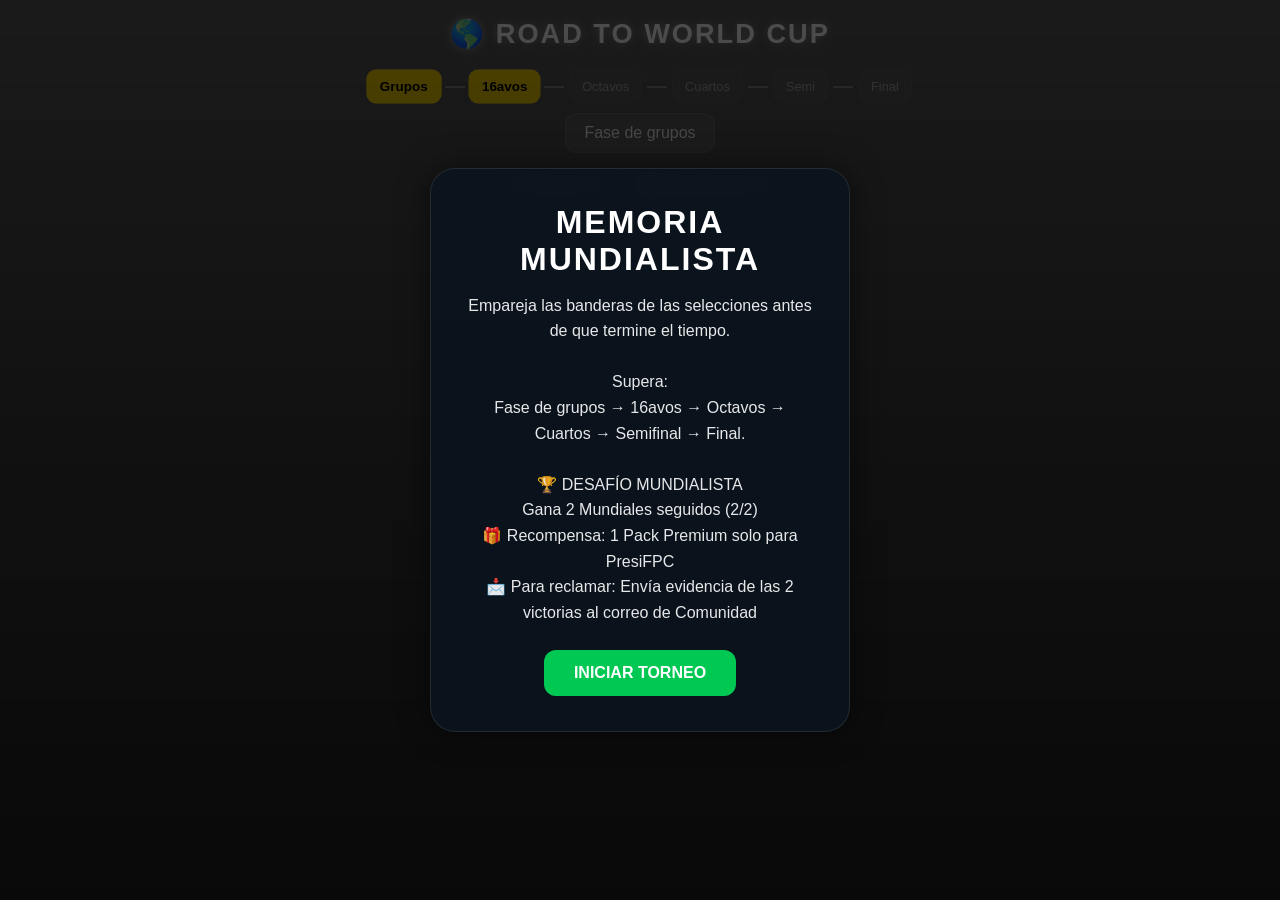
<file: minijuegos/mundial.html>
<!DOCTYPE html>
<html lang="es">
<head>
<meta charset="UTF-8" />
<meta name="viewport" content="width=device-width, initial-scale=1.0"/>

<title>Memoria Mundialista</title>

<style>

*{
  margin:0;
  padding:0;
  box-sizing:border-box;
  font-family:Arial, Helvetica, sans-serif;
}

body{
  min-height:100vh;
  background:
  linear-gradient(rgba(0,0,0,.65), rgba(0,0,0,.75)),
  url("https://static.latinspots.com/notas/Gnota_66089.jpg");
  background-size:cover;
  background-position:center;
  overflow-x:hidden;
  color:white;
}

/* ========================= */
/* MENU INICIAL */
/* ========================= */

.start-screen{
  position:fixed;
  inset:0;
  display:flex;
  justify-content:center;
  align-items:center;
  background:
  linear-gradient(rgba(0,0,0,.7), rgba(0,0,0,.85));
  z-index:9999;
}

.start-box{
  width:90%;
  max-width:420px;
  background:rgba(10,20,30,.9);
  border:1px solid rgba(255,255,255,.1);
  border-radius:25px;
  padding:35px;
  text-align:center;
  backdrop-filter:blur(8px);
  box-shadow:0 0 30px rgba(0,0,0,.5);

}

.start-box h1{
  font-size:2rem;
  margin-bottom:15px;
  letter-spacing:2px;
}

.start-box p{
  opacity:.9;
  line-height:1.6;
  margin-bottom:25px;
}

.start-btn{
  border:none;
  background:#00c853;
  color:white;
  padding:14px 30px;
  border-radius:12px;
  font-size:1rem;
  font-weight:bold;
  cursor:pointer;
  transition:.3s;
}

.start-btn:hover{
  transform:scale(1.05);
}

/* ========================= */
/* HUD */
/* ========================= */

.container{
  width:95%;
  max-width:950px;
  margin:auto;
  display:flex;
  flex-direction:column;
  align-items:center;
}

.title{
  margin-top:18px;
  font-size:1.7rem;
  text-align:center;
  letter-spacing:2px;
  text-shadow:0 0 10px rgba(255,255,255,.4);
}

.phase{
  margin-top:10px;
  font-size:1rem;
  background:rgba(255,255,255,.08);
  padding:10px 18px;
  border-radius:12px;
  border:1px solid rgba(255,255,255,.1);
}

.hud{
  margin-top:15px;
  display:flex;
  gap:10px;
  flex-wrap:wrap;
  justify-content:center;
}

.box{
  background:rgba(255,255,255,.08);
  border:1px solid rgba(255,255,255,.1);
  padding:8px 15px;
  border-radius:12px;
  font-size:.9rem;
  font-weight:bold;
  backdrop-filter:blur(5px);
}

/* ========================= */
/* TABLERO */
/* ========================= */

.game-board{
  margin-top:20px;
  display:grid;
  gap:8px;
  justify-content:center;
  perspective:1000px;
}

.card{
  width:54px;
  height:68px;
  position:relative;
  transform-style:preserve-3d;
  transition:transform .5s;
  cursor:pointer;
}

.card.flip{

  transform:rotateY(180deg);
}


.face{
  position:absolute;
  inset:0;
  border-radius:10px;
  overflow:hidden;
  backface-visibility:hidden;
  border:1px solid rgba(255,255,255,.1);
  box-shadow:0 4px 10px rgba(0,0,0,.4);
}

.front{
  background:
  linear-gradient(145deg,#12202c,#09131b);
  display:flex;
  justify-content:center;
  align-items:center;
  font-size:1.4rem;
}

.back{
  transform:rotateY(180deg);
  background:white;
}

.back img{
  width:100%;
  height:100%;
  object-fit:cover;
}

.matched{

  animation:glow .6s ease;
}

@keyframes glow{

  0%{
    transform:rotateY(180deg) scale(1);
  }

  50%{
    transform:rotateY(180deg) scale(1.08);
  }

  100%{
    transform:rotateY(180deg) scale(1);
  }
}

/* ========================= */
/* MODAL */
/* ========================= */

.overlay{
  position:fixed;
  inset:0;
  background:rgba(0,0,0,.8);
  display:none;
  justify-content:center;
  align-items:center;
  z-index:999;
}

.modal{
  width:90%;
  max-width:400px;
  background:#0f1a23;
  border-radius:20px;
  padding:30px;
  text-align:center;
  border:1px solid rgba(255,255,255,.1);
}

.modal h2{
  margin-bottom:15px;
}

.modal p{
  line-height:1.6;
}

.modal button{
  margin-top:20px;
  border:none;
  background:#00c853;
  color:white;
  padding:12px 25px;
  border-radius:10px;
  cursor:pointer;
  font-weight:bold;
}

@media(max-width:500px){

  .card{
    width:48px;
    height:60px;
  }

}

/* ========================= */
/* TORNEO */
/* ========================= */

.tournament{
  width:95%;
  max-width:900px;
  margin-top:20px;
  display:flex;
  align-items:center;
  justify-content:center;
  gap:5px;
  flex-wrap:wrap;
}

.stage{
  padding:8px 12px;
  border-radius:10px;
  background:rgba(255,255,255,.08);
  border:1px solid rgba(255,255,255,.08);
  font-size:.8rem;
  opacity:.5;
  transition:.3s;
}

.stage.active{
  background:#ffd600;
  color:black;
  opacity:1;
  transform:scale(1.05);
  font-weight:bold;
}

.stage.completed{
  background:#00c853;
  opacity:1;
  font-weight:bold;
}

.line{
  width:20px;
  height:2px;
  background:rgba(255,255,255,.3);
}

</style>
</head>

<body>

<!-- MENU -->

<div class="start-screen" id="startScreen">

  <div class="start-box">

    <h1>MEMORIA MUNDIALISTA</h1>

    <p>
      Empareja las banderas de las selecciones
      antes de que termine el tiempo.
      <br><br>
      Supera:
      <br>
      Fase de grupos → 16avos → Octavos → Cuartos →
      Semifinal → Final.
    <br><br>
    🏆 DESAFÍO MUNDIALISTA
<br>
    Gana 2 Mundiales seguidos (2/2)
<br>
    🎁 Recompensa:
    1 Pack Premium solo para PresiFPC
<br>
    📩 Para reclamar:
    Envía evidencia de las 2 victorias al correo de Comunidad
    </p>

    <button class="start-btn" id="startBtn">
      INICIAR TORNEO
    </button>

  </div>

</div>

<!-- CONTENIDO -->

<div class="container">

  <h1 class="title">
    🌎 ROAD TO WORLD CUP
  </h1>

  <div class="tournament">

  <div class="stage active">Grupos</div>
  <div class="line"></div>
  <div class="stage active">16avos</div>
  <div class="line"></div>
  <div class="stage">Octavos</div>
  <div class="line"></div>
  <div class="stage">Cuartos</div>
  <div class="line"></div>
  <div class="stage">Semi</div>
  <div class="line"></div>
  <div class="stage">Final</div>

  </div>

  <div class="phase" id="phaseText">
    Fase de grupos
  </div>

  <div class="hud">

    <div class="box">
      ⏱ Tiempo:
      <span id="time">0</span>
    </div>

    <div class="box">
      🎯 Movimientos:
      <span id="moves">0</span>
    </div>

  </div>

  <div class="game-board" id="board"></div>

</div>

<!-- MODAL -->

<div class="overlay" id="overlay">

  <div class="modal">

    <h2 id="resultTitle"></h2>

    <p id="resultText"></p>

    <button id="nextBtn">
      Continuar
    </button>

  </div>

</div>

<script>

const FLAGS = [
  "banderas/mundial.png",
  "banderas/Clutch.png",
  "banderas/maple.png",
  "banderas/zayu.png",

  "banderas/mexico.png",
  "banderas/usa.png",
  "banderas/canada.png",
  "banderas/panama.png",
  "banderas/haiti.png",
  "banderas/curazao.png",

  "banderas/argentina.png",
  "banderas/brasil.png",
  "banderas/colombia.png",
  "banderas/uruguay.png",
  "banderas/ecuador.png",
  "banderas/paraguay.png",

  "banderas/francia.png",
  "banderas/alemania.png",
  "banderas/espana.png",
  "banderas/portugal.png",
  "banderas/suecia.png",
  "banderas/austria.png",
  "banderas/belgica.png",
  "banderas/bosnia.png",
  "banderas/chequia.png",
  "banderas/croacia.png",
  "banderas/escocia.png",
  "banderas/inglaterra.png",
  "banderas/noruega.png",
  "banderas/paises-bajos.png",
  "banderas/suiza.png",
  "banderas/turquia.png",

  "banderas/marruecos.png",
  "banderas/ghana.png",
  "banderas/argelia.png",
  "banderas/egipto.png",
  "banderas/senegal.png",
  "banderas/sudafrica.png",
  "banderas/tunez.png",
  "banderas/congo.png",
  "banderas/costa-marfil.png",
  "banderas/cabo-verde.png",

  "banderas/japon.png",
  "banderas/korea.png",
  "banderas/arabia.png",
  "banderas/iran.png",
  "banderas/iraq.png",
  "banderas/qatar.png",
  "banderas/uzbekistan.png",
  "banderas/jordan.png",
  "banderas/australia.png",

  "banderas/nueva-zelanda.png",
];

/* ========================= */
/* FASES */
/* ========================= */
const PHASES = [

{
  name:"Fase de grupos",
  pairs:4,
  time:45
},

{
  name:"16vos de final",
  pairs:5,
  time:42
},

{
  name:"Octavos de final",
  pairs:6,
  time:40
},

{
  name:"Cuartos de final",
  pairs:8,
  time:38
},

{
  name:"Semifinal",
  pairs:10,
  time:35
},

{
  name:"Final Mundial",
  pairs:12,
  time:35
}

];

const board = document.getElementById("board");
const timeText = document.getElementById("time");
const movesText = document.getElementById("moves");
const phaseText = document.getElementById("phaseText");
const overlay = document.getElementById("overlay");

const resultTitle = document.getElementById("resultTitle");
const resultText = document.getElementById("resultText");                                                                                                         
const nextBtn = document.getElementById("nextBtn");
const startScreen = document.getElementById("startScreen");
const startBtn = document.getElementById("startBtn");

const stages = document.querySelectorAll(".stage");

const flipSound = new Audio("sounds/flip.wav");
const matchSound = new Audio("sounds/match.wav");
const wrongSound = new Audio("sounds/wrong.wav");
const winSound = new Audio("sounds/win.wav");
const loseSound = new Audio("sounds/lose.wav");
const phaseWinSound = new Audio("sounds/phase-win.wav");


let phase = 0;

let firstCard = null;
let secondCard = null;
let lockBoard = false;

let moves = 0;
let matches = 0;

let timer;
let timeLeft = 0;

let currentFlags = [];

let consecutiveWins =
parseInt(
localStorage.getItem(
"consecutiveWins"
)
) || 0;

let victoryCodes =
JSON.parse(
localStorage.getItem("victoryCodes")
) || [];


function generateVictoryCode(){
   const random =
   Math.floor(
      10000 + Math.random()*90000
   );
   return `WM-${random}`;

}

/* ========================= */

function shuffle(array){

  return array.sort(() => Math.random() - 0.5);

}

function getFlags(amount){

  return shuffle([...FLAGS]).slice(0, amount);

}

function createGrid(totalCards){

  let cols = 4;

  if(totalCards >= 16) cols = 5;
  if(totalCards >= 20) cols = 6;

  board.style.gridTemplateColumns =
  `repeat(${cols}, 1fr)`;

}

function updateTournamentUI(){

  stages.forEach(stage => {

    stage.classList.remove(
      "active",
      "completed"
    );

  });

  stages.forEach((stage,index) => {

    if(index < phase){

      stage.classList.add("completed");
    }
  });

  stages[phase].classList.add("active");

}


function startPhase(){

  clearInterval(timer);

  board.innerHTML = "";

  firstCard = null;
  secondCard = null;

  moves = 0;
  matches = 0;

  movesText.textContent = 0;

  const config = PHASES[phase];

  phaseText.innerHTML = config.name;
  updateTournamentUI();

  currentFlags = getFlags(config.pairs);

  const cards = shuffle([
    ...currentFlags,
    ...currentFlags
  ]);

  createGrid(cards.length);

  cards.forEach(flag => {

    const card = document.createElement("div");

    card.className = "card";

    card.dataset.flag = flag;

    card.innerHTML = `

      <div class="face front">
        ⚽
      </div>

      <div class="face back">
        <img src="${flag}">
      </div>

    `;

    card.addEventListener("click", flipCard);

    board.appendChild(card);

  });

  timeLeft = config.time;

  timeText.textContent = timeLeft;

  timer = setInterval(() => {

    timeLeft--;

    timeText.textContent = timeLeft;

    if(timeLeft <= 0){

      clearInterval(timer);

      loseTournament();

    }

  },1000);

}

function flipCard(){

  if(lockBoard) return;

  if(this === firstCard) return;

   flipSound.currentTime = 0;
   flipSound.play();

  this.classList.add("flip");

  if(!firstCard){

    firstCard = this;
    return;

  }

  secondCard = this;

  moves++;

  movesText.textContent = moves;

  checkMatch();
 
}

function checkMatch(){

  const match =
  firstCard.dataset.flag === secondCard.dataset.flag;

  if(match){

    matchSound.currentTime = 0;
    matchSound.play();

    firstCard.classList.add("matched");
    secondCard.classList.add("matched");

    firstCard.removeEventListener("click", flipCard);
    secondCard.removeEventListener("click", flipCard);

    matches++;

    matchSound.currentTime = 0;
    matchSound.play();

    resetTurn();

    if(matches === currentFlags.length){

      clearInterval(timer);

      if(phase >= PHASES.length - 1){

        worldChampion();

      }else{

        nextPhase();

      }

    }

  }else{

    wrongSound.currentTime = 0;
    wrongSound.play();

    lockBoard = true;

    setTimeout(() => {

      firstCard.classList.remove("flip");
      secondCard.classList.remove("flip");

      resetTurn();

    },700);

  }

}

function resetTurn(){

  firstCard = null;
  secondCard = null;
  lockBoard = false;

}

function nextPhase(){

  phaseWinSound.currentTime = 0;
  phaseWinSound.play();
  overlay.style.display = "flex";

  resultTitle.innerHTML =
  "✅ Clasificaste";

  resultText.innerHTML =
  `
  Superaste ${PHASES[phase].name}.
  <br><br>
  El siguiente rival será más difícil.
  `;

  nextBtn.innerHTML =
  "Jugar siguiente fase";

  nextBtn.onclick = () => {

    overlay.style.display = "none";

    phase++;

    startPhase();

  };

}

function loseTournament(){

  loseSound.play();

  consecutiveWins = 0;
 
  localStorage.setItem(
   "consecutiveWins", 0
   );

  overlay.style.display = "flex";

  resultTitle.innerHTML =
  "❌ Eliminado";

  resultText.innerHTML =
  `
  Se terminó el tiempo.
  <br><br>
  Has quedado fuera del Mundial.
  `;

  nextBtn.innerHTML =
  "Volver a empezar";

  nextBtn.onclick = () => {

    overlay.style.display = "none";

    phase = 0;

    startPhase();

  };

}

function worldChampion(){

  winSound.currentTime = 0;
  winSound.play();

  consecutiveWins++;

  const code = generateVictoryCode();
  victoryCodes.push(code);
  localStorage.setItem("victoryCodes",JSON.stringify(victoryCodes));


  localStorage.setItem(
    "consecutiveWins",
    consecutiveWins
  );

  overlay.style.display = "flex";

  if(consecutiveWins >= 2){

      resultTitle.innerHTML =
      "🎁 PREMIO DESBLOQUEADO";

     resultText.innerHTML=`

     Ganaste:
     2/2 Mundiales seguidos
     <br><br>

     Código victoria 1:
     ${victoryCodes[0]}
     <br><br>

     Código victoria 2:
     ${victoryCodes[1]}
     <br><br>

     📩 Envía captura de ambas
     victorias al correo Comunidad
`;

  }else{

      resultTitle.innerHTML =
      "🏆 CAMPEÓN DEL MUNDO";

     resultText.innerHTML=`

    Mundial ganado
    <br><br>

    Racha:
    ${consecutiveWins}/2
    <br><br>

    Código:
    ${code}
`;

  }

  nextBtn.innerHTML =
  "Jugar otra vez";

  nextBtn.onclick = ()=>{
      overlay.style.display="none";
      phase=0;
      startPhase();

  };

}

/*
function worldChampion(){

  winSound.play();
  overlay.style.display = "flex";

  resultTitle.innerHTML =
  "🏆 CAMPEÓN DEL MUNDO";

  resultText.innerHTML =
  `
  Completaste todas las fases
  del torneo mundialista.
  
  Has desbloqueado:
  🎁 Licencia , toma captura y manda al correo
  `;

  nextBtn.innerHTML =
  "Jugar otra vez";

  nextBtn.onclick = () => {

    overlay.style.display = "none";

    phase = 0;

    startPhase();

  };

}
*/

/* ========================= */
/* BOTÓN INICIAR */
/* ========================= */

startBtn.addEventListener("click", () => {

  startScreen.style.display = "none";

  startPhase();

});

FLAGS.forEach(flag=>{
    const img = new Image();

    img.onload = ()=>console.log("OK:",flag);

    img.onerror = ()=>console.log("ERROR:",flag);

    img.src = flag;
});

</script>

</body>
</html>
</file>
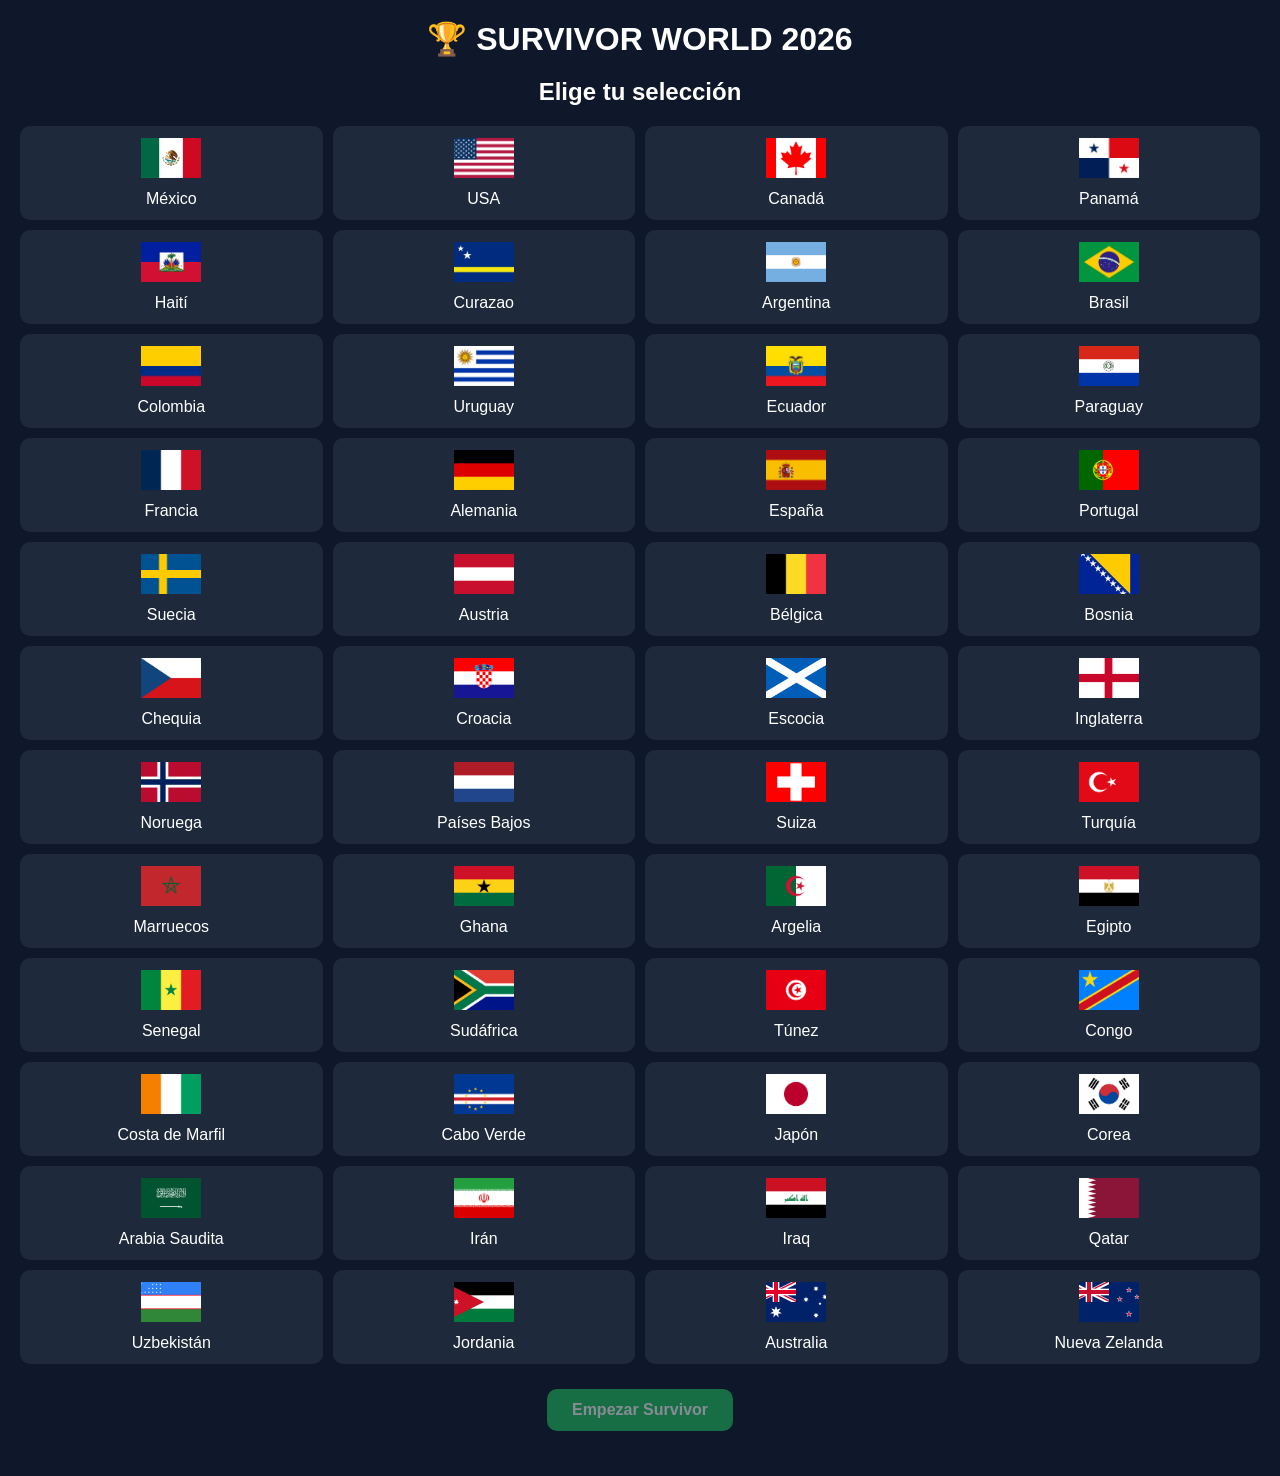
<file: minijuegos/survivor-world.html>
<!DOCTYPE html>
<html lang="es">
<head>
<meta charset="UTF-8">
<meta name="viewport" content="width=device-width, initial-scale=1.0">

<title>Survivor World 2026</title>

<style>

*{
    margin:0;
    padding:0;
    box-sizing:border-box;
    font-family:Arial, Helvetica, sans-serif;
}

body{
    background:#0f172a;
    color:white;
    min-height:100vh;
    padding:20px;
}

.hidden{
    display:none;
}

h1,h2{
    text-align:center;
    margin-bottom:20px;
}

#teamSelector,
#teamsGrid{
    display:grid;
    grid-template-columns: repeat(4, 1fr);
    gap:10px;
    margin-top:20px;
}

.team-card,
.team-option{
    background:#1e293b;
    border:2px solid transparent;
    border-radius:10px;
    padding:10px;
    text-align:center;
    cursor:pointer;
    transition:.3s;
}

.team-card img,
.team-option img{
    width:60px;
    height:40px;
    object-fit:cover;
    margin-bottom:8px;
}

.team-option:hover{
    transform:scale(1.05);
}

.selected{
    border-color:#facc15;
}

.player-team{
    border-color:#22c55e !important;
}

.eliminated{
    opacity:.25;
    filter:grayscale(100%);
    border-color:#ef4444 !important;
}

button{
    display:block;
    margin:25px auto;
    padding:12px 25px;
    border:none;
    border-radius:10px;
    cursor:pointer;
    font-size:16px;
    font-weight:bold;
}

#startBtn,
#continueBtn,
#restartBtn{
    background:#22c55e;
    color:white;
}

#startBtn:disabled{
    opacity:.5;
    cursor:not-allowed;
}

#countdown{
    text-align:center;
    font-size:70px;
    font-weight:bold;
    margin:20px 0;
}

#message{
    text-align:center;
    margin-top:20px;
    font-size:20px;
}

#playerInfo{
    text-align:center;
    margin-bottom:15px;
    font-size:20px;
}

#champion{
    text-align:center;
}

#champion img{
    width:180px;
    margin:20px 0;
}

</style>
</head>
<body>

<!-- SELECCIÓN -->

<div id="selectionScreen">

    <h1>🏆 SURVIVOR WORLD 2026</h1>
    <h2>Elige tu selección</h2>

    <div id="teamSelector"></div>

    <button id="startBtn" disabled>
        Empezar Survivor
    </button>

</div>

<!-- JUEGO -->

<div id="gameScreen" class="hidden">

    <h1 id="roundTitle"></h1>

    <div id="playerInfo"></div>

    <div id="countdown"></div>

    <div id="teamsGrid"></div>

    <div id="message"></div>

    <button id="continueBtn" class="hidden">
        Continuar
    </button>

</div>

<!-- FINAL -->

<div id="winnerScreen" class="hidden">

    <h1>🏆 CAMPEÓN</h1>

    <div id="champion"></div>

    <button id="restartBtn">
        Volver a jugar
    </button>

</div>

<script>

/* ===========================
   PEGA AQUÍ TU ARRAY COMPLETO
=========================== */

const teams = [

{ name:"México", flag:"banderas/mexico.png" },
{ name:"USA", flag:"banderas/usa.png" },
{ name:"Canadá", flag:"banderas/canada.png" },
{ name:"Panamá", flag:"banderas/panama.png" },
{ name:"Haití", flag:"banderas/haiti.png" },
{ name:"Curazao", flag:"banderas/curazao.png" },

{ name:"Argentina", flag:"banderas/argentina.png" },
{ name:"Brasil", flag:"banderas/brasil.png" },
{ name:"Colombia", flag:"banderas/colombia.png" },
{ name:"Uruguay", flag:"banderas/uruguay.png" },
{ name:"Ecuador", flag:"banderas/ecuador.png" },
{ name:"Paraguay", flag:"banderas/paraguay.png" },

{ name:"Francia", flag:"banderas/francia.png" },
{ name:"Alemania", flag:"banderas/alemania.png" },
{ name:"España", flag:"banderas/espana.png" },
{ name:"Portugal", flag:"banderas/portugal.png" },
{ name:"Suecia", flag:"banderas/suecia.png" },
{ name:"Austria", flag:"banderas/austria.png" },
{ name:"Bélgica", flag:"banderas/belgica.png" },
{ name:"Bosnia", flag:"banderas/bosnia.png" },
{ name:"Chequia", flag:"banderas/chequia.png" },
{ name:"Croacia", flag:"banderas/croacia.png" },
{ name:"Escocia", flag:"banderas/escocia.png" },
{ name:"Inglaterra", flag:"banderas/inglaterra.png" },
{ name:"Noruega", flag:"banderas/noruega.png" },
{ name:"Países Bajos", flag:"banderas/paises-bajos.png" },
{ name:"Suiza", flag:"banderas/suiza.png" },
{ name:"Turquía", flag:"banderas/turquia.png" },

{ name:"Marruecos", flag:"banderas/marruecos.png" },
{ name:"Ghana", flag:"banderas/ghana.png" },
{ name:"Argelia", flag:"banderas/argelia.png" },
{ name:"Egipto", flag:"banderas/egipto.png" },
{ name:"Senegal", flag:"banderas/senegal.png" },
{ name:"Sudáfrica", flag:"banderas/sudafrica.png" },
{ name:"Túnez", flag:"banderas/tunez.png" },
{ name:"Congo", flag:"banderas/congo.png" },
{ name:"Costa de Marfil", flag:"banderas/costa-marfil.png" },
{ name:"Cabo Verde", flag:"banderas/cabo-verde.png" },

{ name:"Japón", flag:"banderas/japon.png" },
{ name:"Corea", flag:"banderas/korea.png" },
{ name:"Arabia Saudita", flag:"banderas/arabia.png" },
{ name:"Irán", flag:"banderas/iran.png" },
{ name:"Iraq", flag:"banderas/iraq.png" },
{ name:"Qatar", flag:"banderas/qatar.png" },
{ name:"Uzbekistán", flag:"banderas/uzbekistan.png" },
{ name:"Jordania", flag:"banderas/jordan.png" },
{ name:"Australia", flag:"banderas/australia.png" },

{ name:"Nueva Zelanda", flag:"banderas/nueva-zelanda.png" }

];


/* ===========================
   VARIABLES
=========================== */

let selectedTeam = null;

let remainingTeams = [];

let eliminatedTeams = [];

let currentRound = 0;

let playerAlive = true;

let eliminatedRound = null;


/* ===========================
   RONDAS
=========================== */

const rounds = [

    {
        name:"FASE DE GRUPOS",
        survivors:32
    },

    {
        name:"16VOS DE FINAL",
        survivors:16
    },

    {
        name:"1/8 DE FINAL",
        survivors:8
    },

    {
        name:"1/4 DE FINAL",
        survivors:4
    },

    {
        name:"SEMIFINAL",
        survivors:2
    },

    {
        name:"FINAL",
        survivors:1
    }

];


/* ===========================
   ELEMENTOS
=========================== */

const selectionScreen =
document.getElementById("selectionScreen");

const gameScreen =
document.getElementById("gameScreen");

const winnerScreen =
document.getElementById("winnerScreen");

const teamSelector =
document.getElementById("teamSelector");

const startBtn =
document.getElementById("startBtn");

const continueBtn =
document.getElementById("continueBtn");

const restartBtn =
document.getElementById("restartBtn");

const roundTitle =
document.getElementById("roundTitle");

const playerInfo =
document.getElementById("playerInfo");

const countdown =
document.getElementById("countdown");

const teamsGrid =
document.getElementById("teamsGrid");

const message =
document.getElementById("message");

const championDiv =
document.getElementById("champion");


const sfxTick = new Audio("sounds/tick.mp3");
const sfxLose = new Audio("sounds/lose.wav");
const sfxExplosion = new Audio("sounds/eliminated.mp3");

sfxExplosion.play();


/* ===========================
   SELECCIÓN
=========================== */

function renderSelection(){

    teamSelector.innerHTML="";

    teams.forEach(team=>{

        const card =
        document.createElement("div");

        card.className =
        "team-option";

        card.innerHTML=`
            <img src="${team.flag}">
            <div>${team.name}</div>
        `;

        card.onclick=()=>{

            selectedTeam = team;

            document
            .querySelectorAll(".team-option")
            .forEach(el=>
                el.classList.remove("selected")
            );

            card.classList.add("selected");

            startBtn.disabled = false;
        };

        teamSelector.appendChild(card);
    });
}


/* ===========================
   INICIAR PARTIDA
=========================== */

startBtn.onclick=()=>{

    remainingTeams=[...teams];

    eliminatedTeams=[];

    currentRound=0;

    playerAlive=true;

    eliminatedRound=null;

    selectionScreen.classList.add("hidden");

    gameScreen.classList.remove("hidden");

    loadRound();
};


/* ===========================
   CARGAR RONDA
=========================== */

function loadRound(){

    const round =
    rounds[currentRound];

    roundTitle.textContent =
    round.name;

    playerInfo.innerHTML =
    `Tu selección: <b>${selectedTeam.name}</b>`;

    message.innerHTML="";

    continueBtn.classList.add("hidden");

    renderTeams();

    startCountdown();
}


/* ===========================
   PINTAR EQUIPOS
=========================== */

function renderTeams(){

    teamsGrid.innerHTML="";

    teams.forEach(team=>{

        const card =
        document.createElement("div");

        card.className="team-card";

        if(
            team.name === selectedTeam.name
        ){
            card.classList.add("player-team");
        }

        const alive =
        remainingTeams.some(
            t=>t.name===team.name
        );

        if(!alive){
            card.classList.add("eliminated");
        }

        card.innerHTML=`
            <img src="${team.flag}">
            <div>${team.name}</div>
        `;

        teamsGrid.appendChild(card);
    });
}


/* ===========================
   CUENTA REGRESIVA
=========================== */
/*
function startCountdown(){

    let time = 3;

    countdown.textContent=time;

    const interval =
    setInterval(()=>{

        time--;

        countdown.textContent=time;
        sfxTick.currentTime = 0;
        sfxTick.play();

        if(time<=0){

            clearInterval(interval);

            countdown.textContent="💥";
            sfxExplosion.currentTime = 0;
            sfxExplosion.play();


            eliminateTeams();
        }

    },1000);
}
*/
function startCountdown(){

    let time = 3;

    countdown.textContent = time;

    const interval = setInterval(() => {

        time--;

        countdown.textContent = time;

        if(time > 0){

            sfxTick.currentTime = 0;
            sfxTick.play();

        } else {

            clearInterval(interval);

            sfxTick.pause();
            sfxTick.currentTime = 0;
            countdown.textContent = "💥";

            sfxExplosion.currentTime = 0;
            sfxExplosion.play();

            setTimeout(() => {
                eliminateTeams();
            }, 800);
        }

    }, 1000);
}

/* ===========================
   MEZCLAR
=========================== */

function shuffle(array){

    for(
        let i=array.length-1;
        i>0;
        i--
    ){

        const j=
        Math.floor(
            Math.random()*(i+1)
        );

        [array[i],array[j]]
        =
        [array[j],array[i]];
    }

    return array;
}


/* ===========================
   ELIMINAR
=========================== */

function eliminateTeams(){

    const round =
    rounds[currentRound];

    shuffle(remainingTeams);

    const survivors =
    remainingTeams.slice(
        0,
        round.survivors
    );

    const eliminated =
    remainingTeams.slice(
        round.survivors
    );

    eliminatedTeams.push(
        ...eliminated
    );

    remainingTeams =
    survivors;

    const alive =
    remainingTeams.some(
        t=>t.name===selectedTeam.name
    );

    if(!alive && playerAlive){

        playerAlive=false;
        sfxLose.play();

        eliminatedRound=
        round.name;
    }

    renderTeams();

    if(playerAlive){

        message.innerHTML=
        `✅ ${selectedTeam.name}
        sigue con vida`;
    }
    else{

        message.innerHTML=
        `❌ ${selectedTeam.name}
        fue eliminado en
        ${eliminatedRound}`;
    }

    continueBtn.classList.remove("hidden");
}


/* ===========================
   CONTINUAR
=========================== */

continueBtn.onclick=()=>{

    currentRound++;

    if(
        currentRound >= rounds.length
    ){
        showWinner();
        return;
    }

    loadRound();
};


/* ===========================
   CAMPEÓN
=========================== */

function showWinner(){

    gameScreen.classList.add("hidden");

    winnerScreen.classList.remove("hidden");

    const champion =
    remainingTeams[0];

    let result = "";

    if(
        champion.name === selectedTeam.name
    ){
        result =
        `<h2>🎉 ¡GANASTE!</h2>`;
    }
    else{
        result =
        `<h3>Tu equipo cayó en:
        ${eliminatedRound}</h3>`;
    }

    championDiv.innerHTML=`

        <img src="${champion.flag}">

        <h2>${champion.name}</h2>

        ${result}
    `;
}


/* ===========================
   REINICIAR
=========================== */

restartBtn.onclick=()=>{

    winnerScreen.classList.add("hidden");

    selectionScreen.classList.remove("hidden");

    selectedTeam = null;

    startBtn.disabled = true;

    document
    .querySelectorAll(".team-option")
    .forEach(el=>
        el.classList.remove("selected")
    );
};


/* ===========================
   INICIO
=========================== */

renderSelection();

</script>

</body>
</html>
</file>
